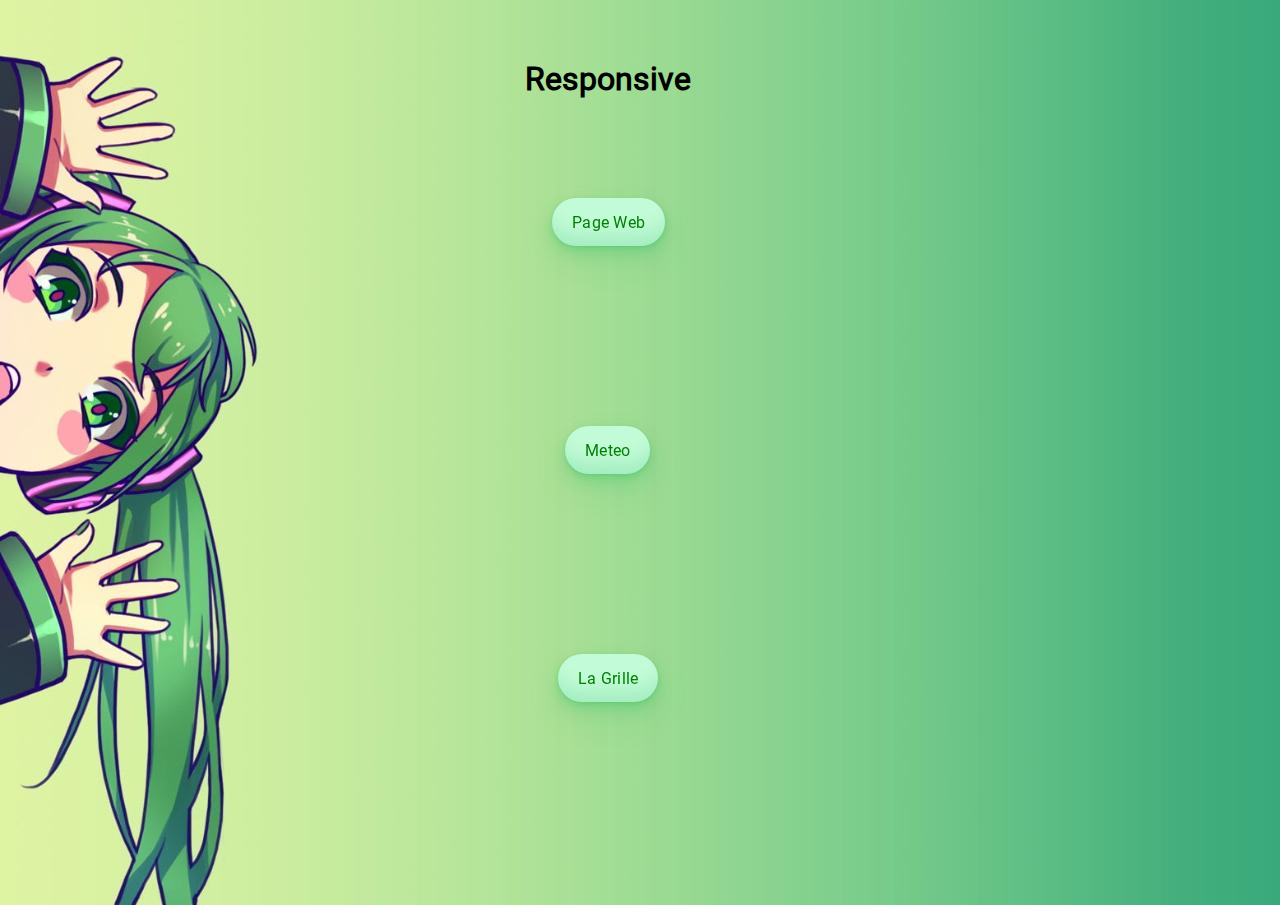
<file: index.html>
<!DOCTYPE html>
<html lang="fr">
<head>
  <meta charset="UTF-8">
  <meta http-equiv="X-UA-Compatible" content="IE=edge">
  <meta name="viewport" content="width=device-width, initial-scale=1.0">
  <link rel="stylesheet" href="./assets/style/accueil.css">
  <title>Accueil</title>
</head>
<body>
  <header>
    <h1>Responsive</h1>
  </header>
  <main>
    <a href="./pages/pageWeb.html" target="blank">Page Web</a>
    <a href="./pages/meteo.html" target="blank">Meteo</a>
    <a href="./pages/grille.html" target="blank">La Grille</a>
  </main>
</body>
</html>
</file>
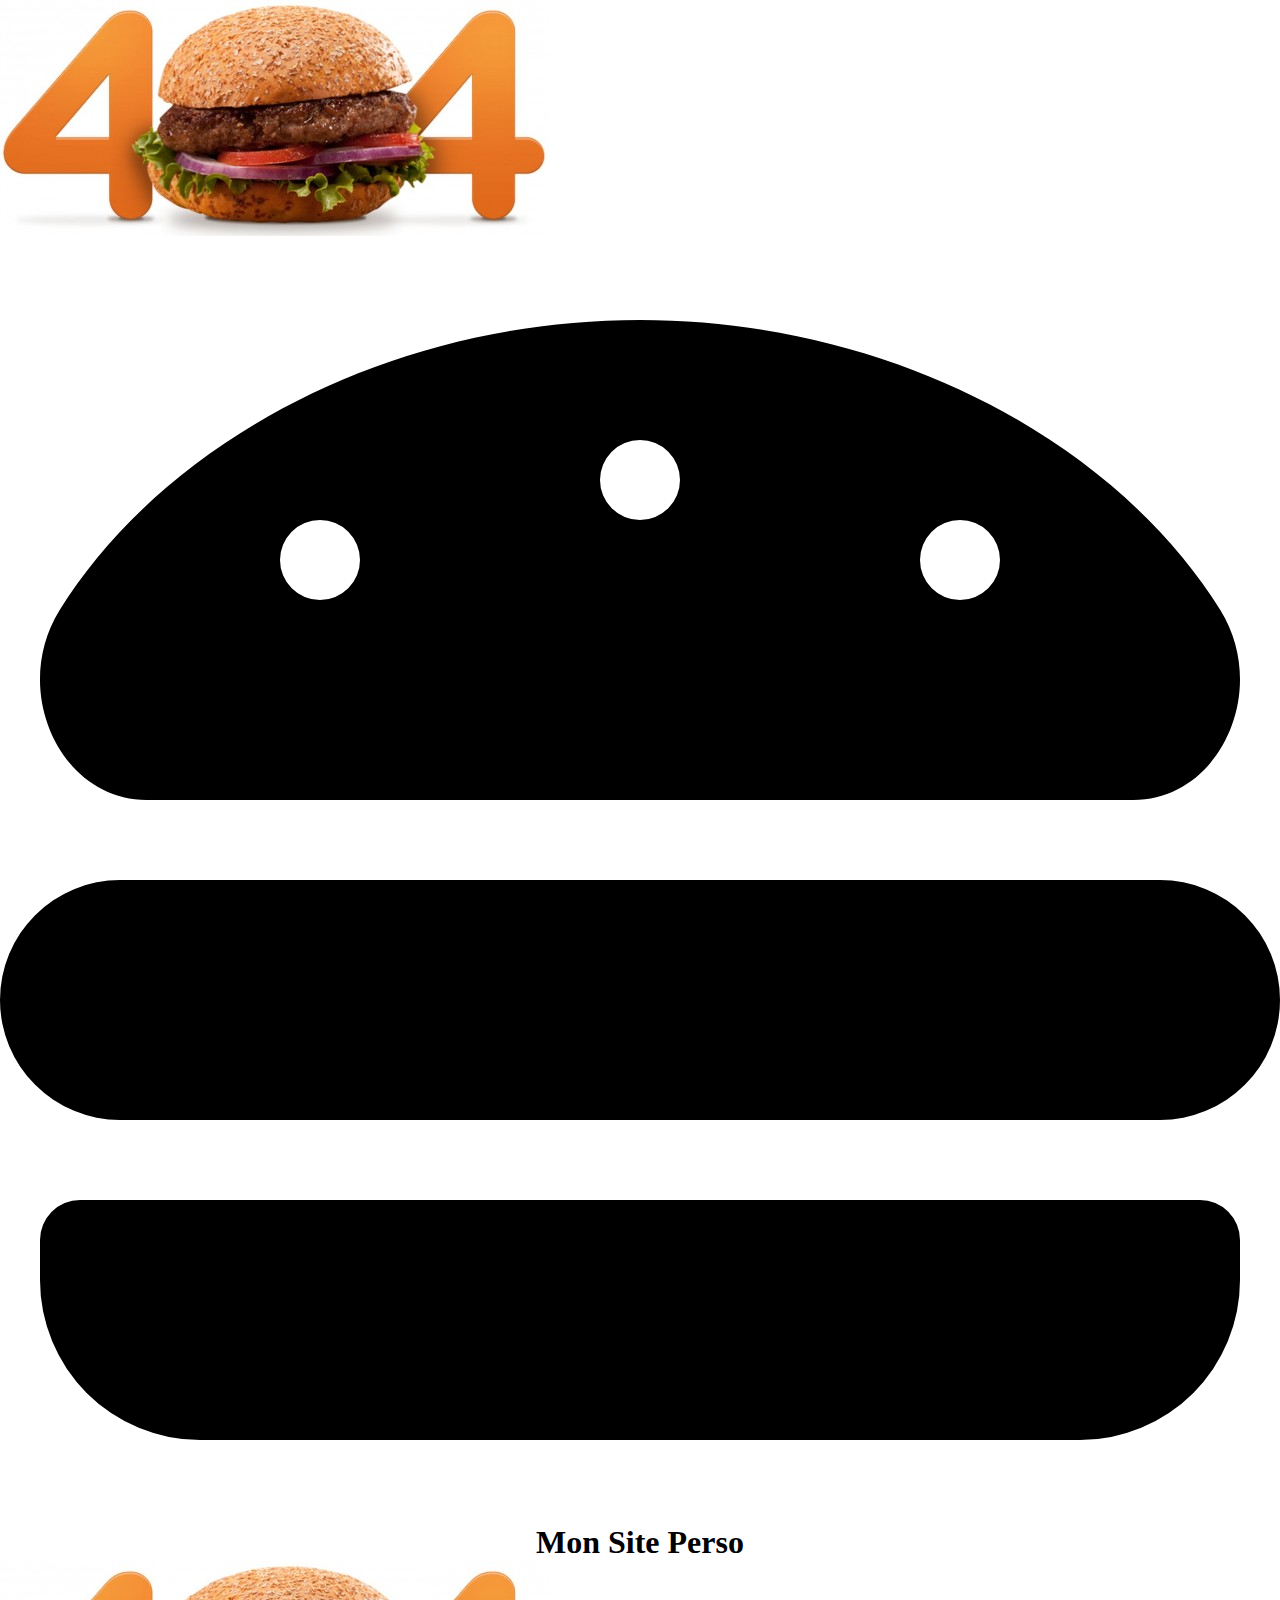
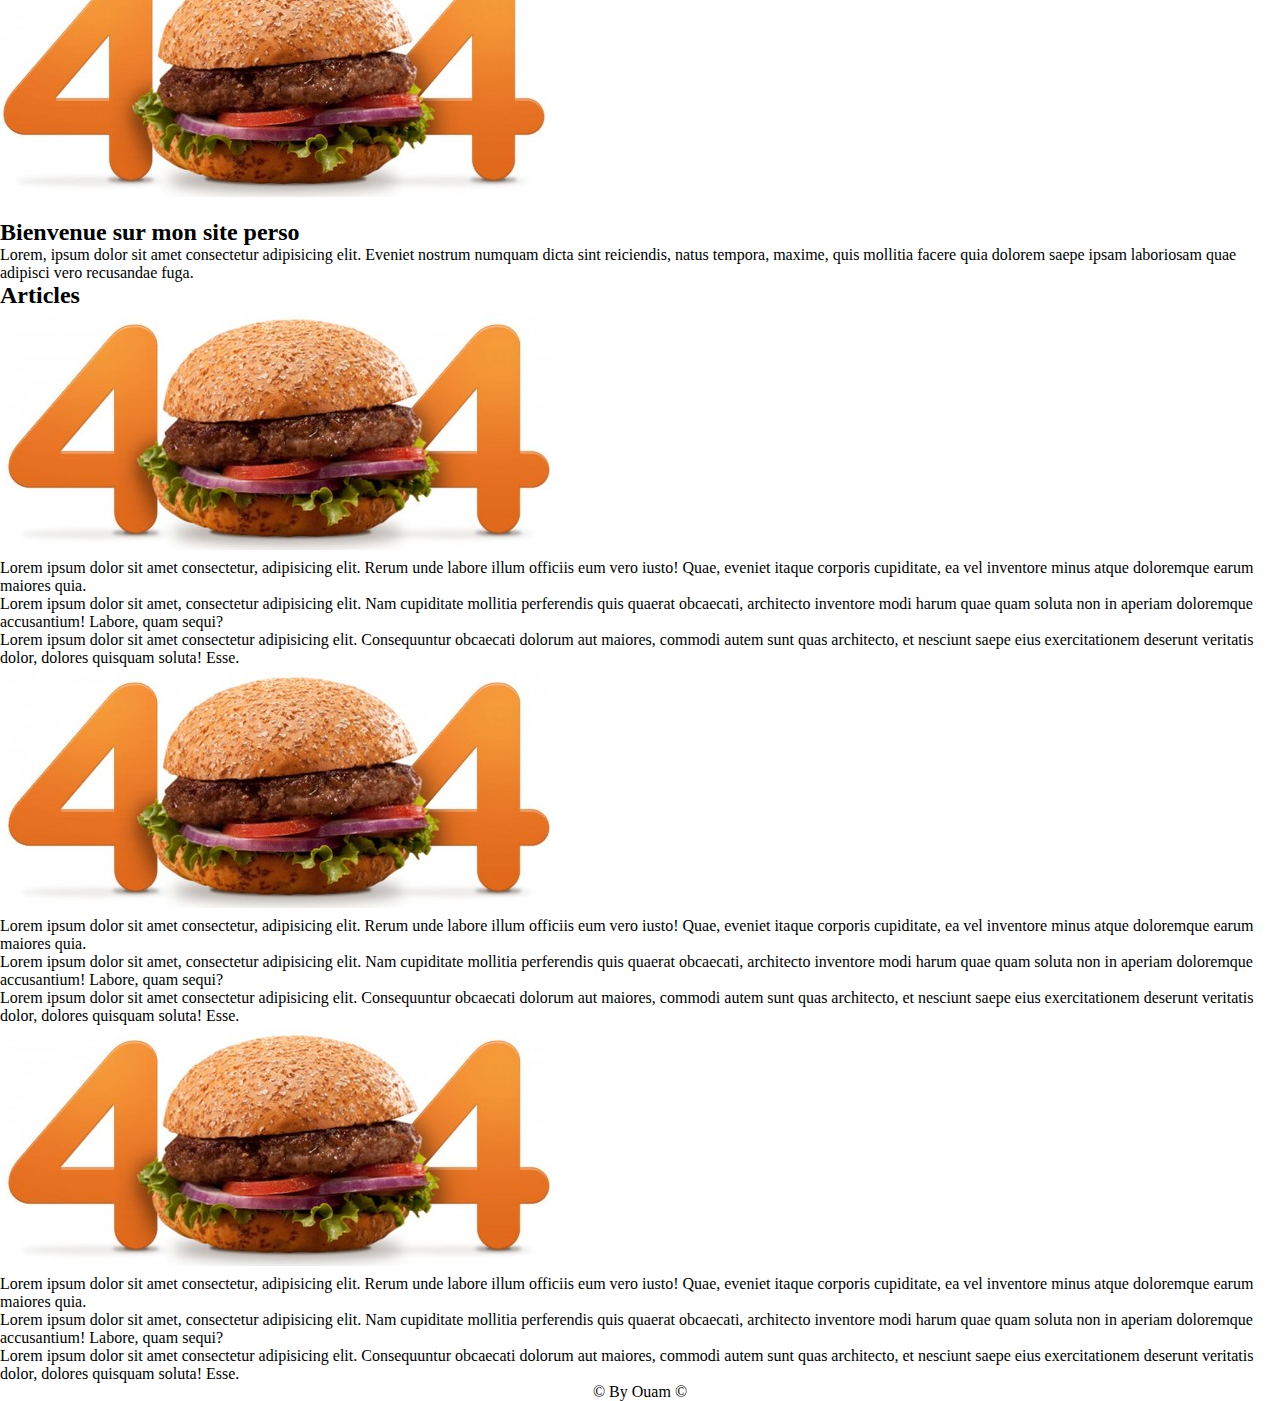
<file: pages/grille.html>
<!DOCTYPE html>
<html lang="fr">
<head>
    <meta charset="UTF-8">
    <meta http-equiv="X-UA-Compatible" content="IE=edge">
    <meta name="viewport" content="width=device-width, initial-scale=1.0">
    <link rel="stylesheet" href="../assets/style/grille.css">
    <title>Grille</title>
</head>
<body>
    <div class="container">
        <header>
            <img class="col-xs-1 col-sm-1" src="../assets/img/404.jpg" alt="erreur 404 avec le zéro en forme de burger">
            <img class="col-xs-1 col-sm-1" src="../assets/img/hamburgerSVG.svg" alt="icone de menu burger">
            <h1>Mon Site Perso</h1>
            <img class="col-xs-4 col-sm-4" src="../assets/img/404.jpg" alt="erreur 404 avec le zéro en forme de burger">
        </header>
        <main>
            <section class= "container">
                <a class="col-sm-4 col-md-4 col-lg-4" href="#article1">Article 1</a>
                <a class="col-sm-4 col-md-4 col-lg-4" href="#article2">Article 2</a>
                <a class="col-sm-4 col-md-4 col-lg-4" href="#article3">Article 3</a>
            </section>
            <section>
                <h2>Bienvenue sur mon site perso</h2>
                <p>
                    Lorem, ipsum dolor sit amet consectetur adipisicing elit. Eveniet nostrum numquam dicta sint reiciendis, natus tempora, maxime, quis mollitia facere quia dolorem saepe ipsam laboriosam quae adipisci vero recusandae fuga.
                </p>
                <h2>Articles</h2>
                <article class="col-xs-10 col-sm-8" id="article1">
                    <img class="col-xs-3"src="../assets/img/404.jpg" alt="erreur 404 avec le zéro en forme de burger">
                    <p>
                        Lorem ipsum dolor sit amet consectetur, adipisicing elit. Rerum unde labore illum officiis eum vero iusto! Quae, eveniet itaque corporis cupiditate, ea vel inventore minus atque doloremque earum maiores quia.
                    </p>
                    <p>
                        Lorem ipsum dolor sit amet, consectetur adipisicing elit. Nam cupiditate mollitia perferendis quis quaerat obcaecati, architecto inventore modi harum quae quam soluta non in aperiam doloremque accusantium! Labore, quam sequi?
                    </p>
                    <p>
                        Lorem ipsum dolor sit amet consectetur adipisicing elit. Consequuntur obcaecati dolorum aut maiores, commodi autem sunt quas architecto, et nesciunt saepe eius exercitationem deserunt veritatis dolor, dolores quisquam soluta! Esse.
                    </p>
                </article>
                <article class="col-xs-10 col-sm-8" id="article2">
                    <img class="col-xs-3" src="../assets/img/404.jpg" alt="erreur 404 avec le zéro en forme de burger">
                    <p>
                        Lorem ipsum dolor sit amet consectetur, adipisicing elit. Rerum unde labore illum officiis eum vero iusto! Quae, eveniet itaque corporis cupiditate, ea vel inventore minus atque doloremque earum maiores quia.
                    </p>
                    <p>
                        Lorem ipsum dolor sit amet, consectetur adipisicing elit. Nam cupiditate mollitia perferendis quis quaerat obcaecati, architecto inventore modi harum quae quam soluta non in aperiam doloremque accusantium! Labore, quam sequi?
                    </p>
                    <p>
                        Lorem ipsum dolor sit amet consectetur adipisicing elit. Consequuntur obcaecati dolorum aut maiores, commodi autem sunt quas architecto, et nesciunt saepe eius exercitationem deserunt veritatis dolor, dolores quisquam soluta! Esse.
                    </p>
                </article>
                <article class="col-xs-10 col-sm-8" id="article3">
                    <img class="col-xs-3" src="../assets/img/404.jpg" alt="erreur 404 avec le zéro en forme de burger">
                    <p>
                        Lorem ipsum dolor sit amet consectetur, adipisicing elit. Rerum unde labore illum officiis eum vero iusto! Quae, eveniet itaque corporis cupiditate, ea vel inventore minus atque doloremque earum maiores quia.
                    </p>
                    <p>
                        Lorem ipsum dolor sit amet, consectetur adipisicing elit. Nam cupiditate mollitia perferendis quis quaerat obcaecati, architecto inventore modi harum quae quam soluta non in aperiam doloremque accusantium! Labore, quam sequi?
                    </p>
                    <p>
                        Lorem ipsum dolor sit amet consectetur adipisicing elit. Consequuntur obcaecati dolorum aut maiores, commodi autem sunt quas architecto, et nesciunt saepe eius exercitationem deserunt veritatis dolor, dolores quisquam soluta! Esse.
                    </p>
                </article>
            </section>
        </main>
        <footer>
            &copy; By Ouam &copy;
        </footer>
    </div>
</body>
</html>
</file>
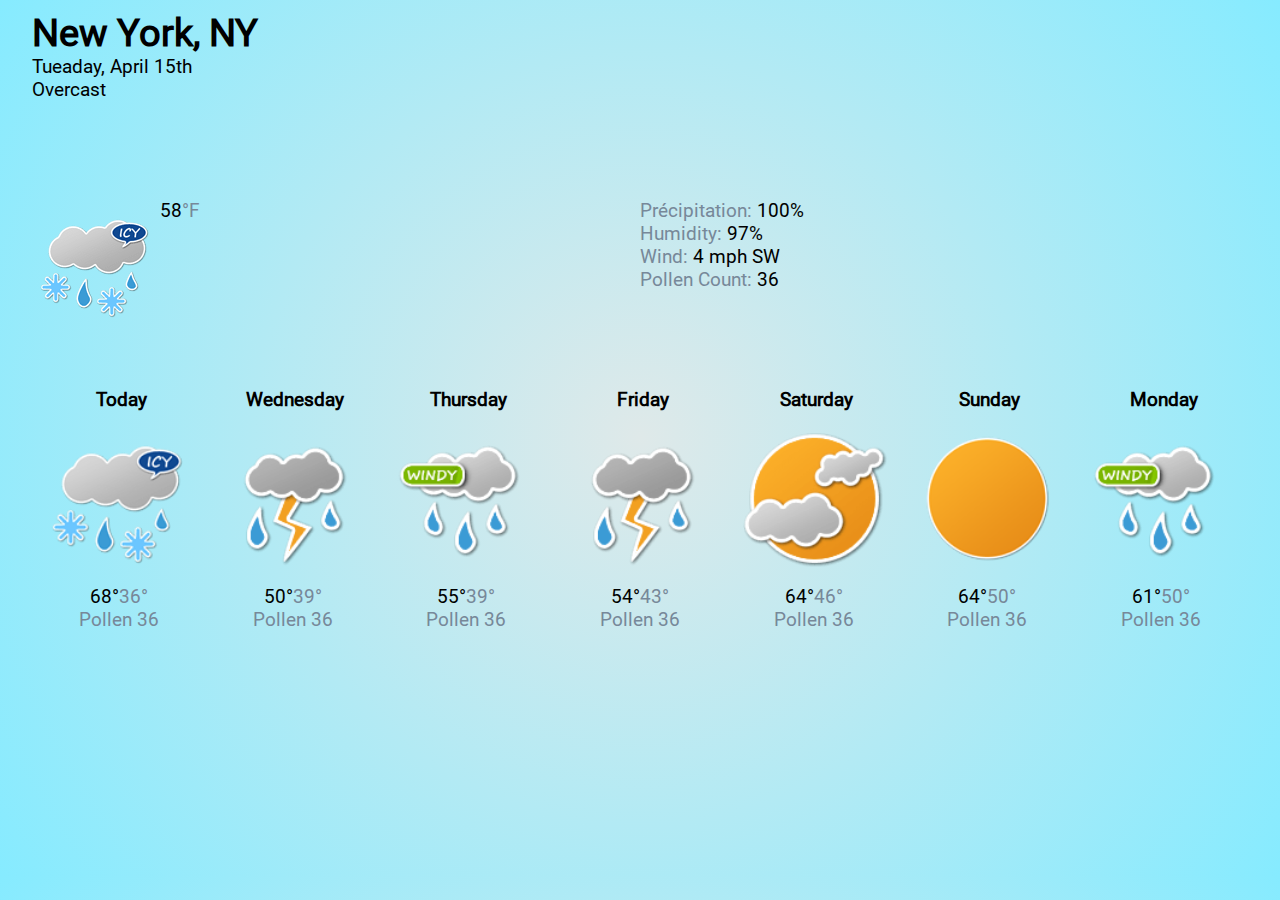
<file: pages/meteo.html>
<!DOCTYPE html>
<html lang="fr">
<head>
    <meta charset="UTF-8">
    <meta http-equiv="X-UA-Compatible" content="IE=edge">
    <meta name="viewport" content="width=device-width, initial-scale=1.0">
    <link rel="stylesheet" href="../assets/style/meteo.css">
    <title>Meteo</title>
</head>
<body>
    <header>
        <h1>New York, NY</h1>
        <ul>
            <li>Tueaday, April 15th</li>
            <li>Overcast</li>
        </ul>
    </header>
    <main>
        <section>
            <article id="gauche">
                <img src="../assets/img/smiley.png" alt="smiley congelé">
                <img src="/../assets/img/glace.png" alt="icone de meteo: gèle annoncé" class="icone">
                <span>58</span>
                <span>°F</span>
            </article>
            <article id="droite">
                <ul>
                    <li><span>Précipitation: </span>100%</li>
                    <li><span>Humidity: </span>97%</li>
                    <li><span>Wind: </span>4 mph SW</li>
                    <li><span>Pollen Count: </span>36</li>
                </ul>
            </article>
        </section>
        <section id="semaine">
            <article class="ligne">
                <p class="jour">
                    Today
                </p>
                <img src="/../assets/img/glace.png" alt="icone de meteo: gèle annoncé" class="icone">
                <p class="temperature">
                    68° <br>
                    <span>36°</span>
                </p>
                <p class="pollen">
                    Pollen 36
                </p>
            </article>
            <article class="ligne">
                <p class="jour">
                    Wednesday
                </p>
                <img src="../assets/img/orage.png" alt="icone de meteo: orage" class="icone">
                <p class="temperature">
                    50° <br>
                    <span>39°</span>
                </p>
                <p class="pollen">
                    Pollen 36
                </p>
            </article>
            <article class="ligne">
                <p class="jour">
                    Thursday
                </p>
                <img src="../assets/img/vent.png" alt="icone de meteo: vents forts" class="icone">
                <p class="temperature">
                    55° <br>
                    <span>39°</span>
                </p>
                <p class="pollen">
                    Pollen 36
                </p>
            </article>
            <article class="ligne">
                <p class="jour">
                    Friday
                </p>
                <img src="../assets/img/orage.png" alt="icone de meteo: orage" class="icone">
                <p class="temperature">
                    54° <br>
                    <span>43°</span>
                </p>
                <p class="pollen">
                    Pollen 36
                </p>
            </article>
            <article class="ligne">
                <p class="jour">
                    Saturday
                </p>
                <img src="../assets/img/nuage.png" alt="icone de meteo: nuageux" class="icone">
                <p class="temperature">
                    64° <br>
                    <span>46°</span>
                </p>
                <p class="pollen">
                    Pollen 36
                </p>
            </article>
            <article class="ligne">
                <p class="jour">
                    Sunday
                </p>
                <img src="../assets/img/sun.png" alt="icone de meteo: soleil" class="icone">
                <p class="temperature">
                    64° <br>
                    <span>50°</span>
                </p>
                <p class="pollen">
                    Pollen 36
                </p>
            </article>
            <article class="ligne">
                <p class="jour">
                    Monday
                </p>
                <img src="../assets/img/vent.png" alt="icone de meteo: vents forts" class="icone">
                <p class="temperature">
                    61° <br>
                    <span>50°</span>
                </p>
                <p class="pollen">
                    Pollen 36
                </p>
            </article>
        </section>
    </main>
</body>
</html>


<!-- Le html est un peu dégueu avec beaucoup d'ID mais j'étais parti sur le grid à la base, et comme il ne m'écoutais pas, je suis reparti sur du flex en changeant tout le css... :s -->
</file>
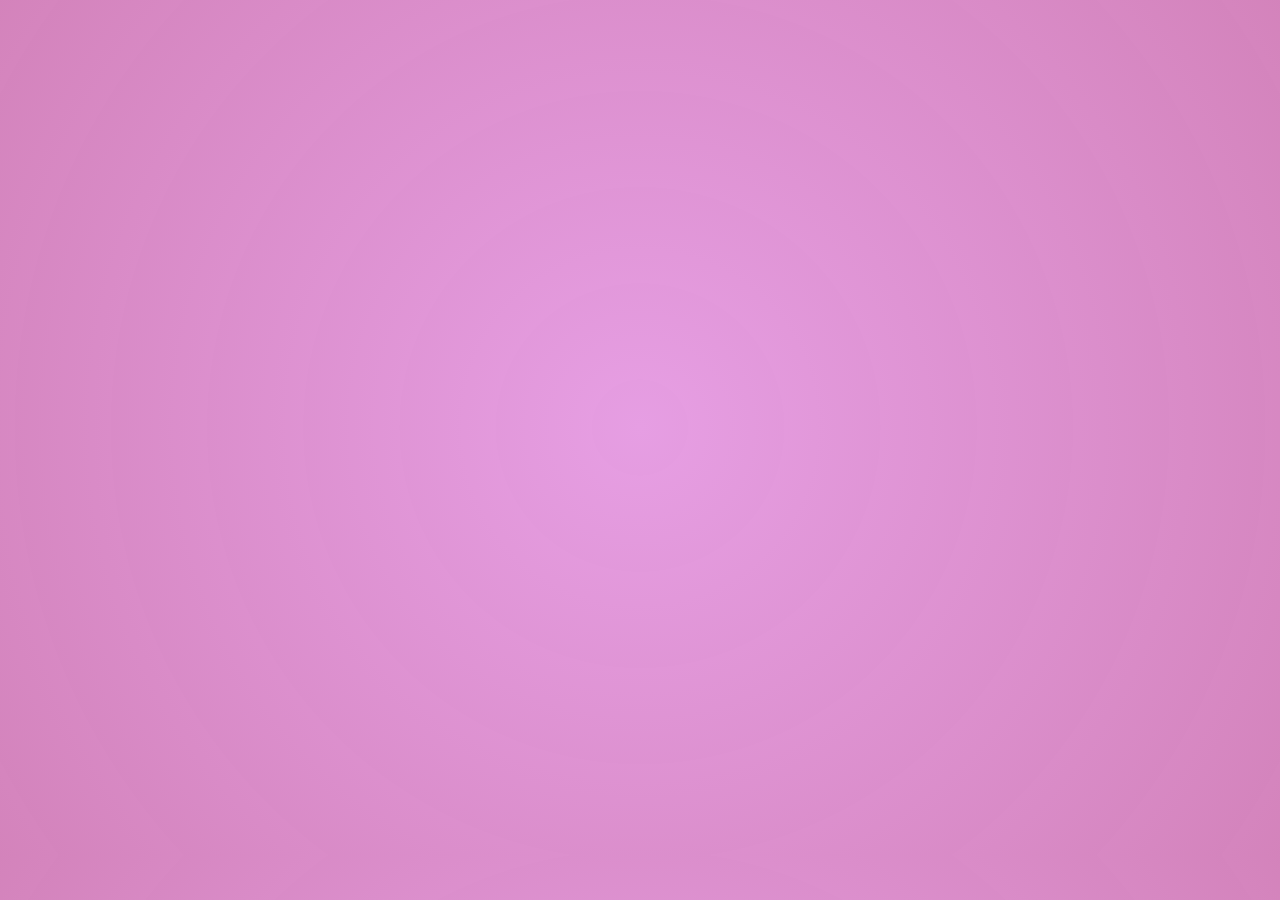
<file: pages/pageWeb.html>
<!DOCTYPE html>
<html lang="fr">
<head>
  <meta charset="UTF-8">
  <meta http-equiv="X-UA-Compatible" content="IE=edge">
  <meta name="viewport" content="width=device-width, initial-scale=1.0">
  <link rel="stylesheet" href="../assets/style/pageWeb.css">
  <title>Page Web</title>
</head>
<body>
  
</body>
</html>
</file>
<file: assets/style/accueil.css>
@font-face {
    font-family: 'Roboto';
    src: url(../font/Roboto-Regular.ttf);
}

* {
    margin: 0;
    padding: 0;
    box-sizing: border-box;
}

body {
    font-family: 'Roboto';
    width: 95vw;
    height: 95vh;
    background: linear-gradient(-20deg, #616161 0%, #9bc5c3 100%);
}
header {
    margin-top: 50px;
    padding : 10px;
    text-align: center;
}
main {
    width: 100%;
    height: 80%;
    display: flex;
    flex-direction: column;
    justify-content: space-around;
    align-items: center;
}

a {
    text-decoration: none;
    align-items: center;
    appearance: none;
    background-color: #fff;
    border-radius: 24px;
    border-style: none;
    box-shadow: rgba(0, 0, 0, .2) 0 3px 5px -1px,rgba(0, 0, 0, .14) 0 6px 10px 0,rgba(0, 0, 0, .12) 0 1px 18px 0;
    color: #3c4043;
    cursor: pointer;
    display: inline-flex;
    fill: currentcolor;
    font-size: 14px;
    font-weight: 500;
    height: 48px;
    justify-content: center;
    letter-spacing: .25px;
    line-height: normal;
    max-width: 100%;
    overflow: visible;
    padding: 2px 24px;
    position: relative;
    text-align: center;
    text-transform: none;
    transition: box-shadow 280ms cubic-bezier(.4, 0, .2, 1),opacity 15ms linear 30ms,transform 270ms cubic-bezier(0, 0, .2, 1) 0ms;
    user-select: none;
    -webkit-user-select: none;
    touch-action: manipulation;
    width: auto;
    will-change: transform,opacity;
    z-index: 0;
}
a:hover {
    background: #F6F9FE;
    color: #174ea6;
}
a:active {
    box-shadow: 0 4px 4px 0 rgb(60 64 67 / 30%), 0 8px 12px 6px rgb(60 64 67 / 15%);
    outline: none;
}
a:focus {
    outline: none;
    border: 2px solid #5d6a80;
}
a:disabled {
    box-shadow: rgba(60, 64, 67, .3) 0 1px 3px 0, rgba(60, 64, 67, .15) 0 4px 8px 3px;
}

@media screen and (min-width: 1000px) {
    body {
        background-image: url(../img/coucouDesktop.jpg);
    }

    a {
    background-color: #c2fbd7;
    border-radius: 100px;
    box-shadow: rgba(44, 187, 99, .2) 0 -25px 18px -14px inset,rgba(44, 187, 99, .15) 0 1px 2px,rgba(44, 187, 99, .15) 0 2px 4px,rgba(44, 187, 99, .15) 0 4px 8px,rgba(44, 187, 99, .15) 0 8px 16px,rgba(44, 187, 99, .15) 0 16px 32px;
    color: green;
    cursor: pointer;
    padding: 7px 20px;
    text-align: center;
    text-decoration: none;
    transition: all 250ms;
    border: 0;
    user-select: none;
    font-size: 1rem;
    }
    a:hover {
    box-shadow: rgba(44,187,99,.35) 0 -25px 18px -14px inset,rgba(44,187,99,.25) 0 1px 2px,rgba(44,187,99,.25) 0 2px 4px,rgba(44,187,99,.25) 0 4px 8px,rgba(44,187,99,.25) 0 8px 16px,rgba(44,187,99,.25) 0 16px 32px;
    transform: scale(1.05) rotate(-1deg);
    color: rgb(39, 37, 37);
    }
    a:focus {
        border: 2px solid #5f947a;
    }
}


/* Bien evidemment les effets des boutons ont été pris sur le net et modifiés à ma convenance pour s'adapter aux differents fonds. 
Question à 10K, sans JS+jQuery c'est possible d'avoir un fond d'écran qui s'adapte à n'importe quelle résolution de façon automatique et sans media query ?*/
</file>
<file: assets/style/grille.css>
@font-face {
    font-family: 'Roboto';
    src: url(../font/Roboto-Regular.ttf);
}
* {
    margin: 0;
    padding: 0;
    box-sizing: border-box;
}
h1 {
    text-align: center;
}
/* Oui j'ai mis un text-align à la place d'utiliser les colonnes parce que le déclagae au fur et a mesure des modifs de résolution fait vraiment moche, même en ajoutant encore plus de break-points */
a {
    text-decoration: none;
    border: 1px solid black;
    border-radius: 10px;
    text-align: center;
}
a:hover {
    background-color: lightgrey;
    box-shadow: rgba(0, 0, 0, 0.25) 0px 54px 55px, rgba(0, 0, 0, 0.12) 0px -12px 30px, rgba(0, 0, 0, 0.12) 0px 4px 6px, rgba(0, 0, 0, 0.17) 0px 12px 13px, rgba(0, 0, 0, 0.09) 0px -3px 5px;
}
a {
    visibility:hidden;
}
/* Pour que mon a soit toujours présent et me serve de "marge gratuitement" */

article div:nth-child(2) {
    background-color: lightgrey;
    border-radius: 10px;
    padding: 10px;
}
article img {
    padding: 5px;
}
footer {
    text-align: center;
}
</file>
<file: assets/style/meteo.css>
@font-face {
    font-family: 'Roboto';
    src: url(../font/Roboto-Regular.ttf);
}
* {
    margin: 0;
    padding: 0;
    box-sizing: border-box;
}
body {
    background: rgb(223,233,233);
    background: radial-gradient(circle, rgba(223,233,233,1) 0%, rgba(134,235,255,1) 100%);
    font-family: 'Roboto';
    width: 95vw;
    height: 95vh;
    margin : 10px auto;
}

section:first-of-type {
    display: flex;
    margin: 2vh auto;
}

#gauche {
    width: 50%;
    display: flex;
}
#gauche :nth-child(2) {
    display: none;
}
#droite {
    width: 50%;
    display: flex;
}
ul {
    text-decoration: none;
}
li {
    list-style-type: none;
}

.ligne {
    display: flex;
    border-top: 1px solid lightgrey;
    justify-content: space-between;
    align-items: center;
    text-align: center;
}
.ligne:last-of-type {
    border-bottom: 1px solid lightgray;
}
.ligne >* {
    width: 25%;
}
.jour {
    text-align: left;
    font-weight: bold;
    padding-left: 5px;
}
#gauche span:last-of-type,
#droite li span,
.temperature span,
.pollen {
    font-weight: lighter;
    color: lightslategray;
}

#semaine img {
    padding: 10px;
}

@media screen and (min-width: 640px) {
    body {
        font-size: 120%;
    }
    header {
        height: 20%;
    }
    section:first-of-type{
        height: 20%;
    }
    #gauche img:first-of-type {
        display: none;
    }
    #gauche img:last-of-type {
        display:flex;
    }
    #semaine {
        height : 100%;
    }
}

@media screen and (min-width: 1000px) {

    .temperature {
        display: flex;
        justify-content: center;
    }
    #semaine {
        display: flex;
        flex-direction: row;
    }
    .ligne {
        display: flex;
        flex-direction: column;
        width: 100%;
        border: none;
    }
    .ligne:last-of-type {
        border-bottom: none;
    }
    .jour {
        text-align: center;
    }
    .ligne >* {
        width: 100%;
    }
    #semaine {
        margin-top: 5%;
    }
}
</file>
<file: assets/style/pageWeb.css>
@font-face {
    font-family: 'Roboto';
    src: url(../font/Roboto-Regular.ttf);
}

body {
    background: rgb(223,220,176);
    background: radial-gradient(circle, rgba(223,220,176,1) 0%, rgba(118,171,74,1) 100%);
    font-family: 'Roboto';
    width: 95vw;
    height: 95vh;
    margin: auto;
}

header {
    display: none;
    text-align: center;
    line-height: 4vh;
    font-size: 4vh;
}

h2 {
    display: none;
    text-align: center;
    padding: 10px;
}
h2:first-of-type {
    display: block;
}

main {
    display: flex;
    flex-direction: column;
    justify-content: space-around;
    flex-wrap: wrap;
}

section {
    margin: 20px;
    padding: 10px;
    border-radius: 10px;
    box-shadow: rgba(0, 0, 0, 0.25) 0px 54px 55px, rgba(0, 0, 0, 0.12) 0px -12px 30px, rgba(0, 0, 0, 0.12) 0px 4px 6px, rgba(0, 0, 0, 0.17) 0px 12px 13px, rgba(0, 0, 0, 0.09) 0px -3px 5px;
}
footer {
    visibility: hidden;
    width: 100%;
    text-align: center;
    position: fixed;
    bottom: 0%;
    padding: 10px;
    line-height: 4vh;
    font-size: 4vh;
}

/* Pour avoir un footer Uniquement à l'impression dans toutes les résolutions */
@media print {
    footer {
        visibility: visible;
    }
}


@media screen and (min-width:640px) {
    body {
        background: rgb(176,223,211);
        background: radial-gradient(circle, rgba(176,223,211,1) 0%, rgba(74,171,159,1) 100%);
    }
    main{
        flex-direction: row;    
    }

    h2:first-of-type {
        display: none;
    }
    h2:nth-child(2) {
        display: block;
        width: 100%
    }
    h3 {
        text-align: center;
    }
    section {
        width: 35%;
    }
}

@media screen and (min-width:800px) {
    body {
        background: rgb(230,158,227);
        background: radial-gradient(circle, rgba(230,158,227,1) 0%, rgba(210,127,185,0.9696969696969697) 100%);
    }
    header {
        display: block;
    }
    h2:nth-of-type(2) {
        display: none;
    }
    h2:last-of-type {
        display: block;
        width: 100%;
    }
    section {
        max-width: 300px;
    }
}
</file>
